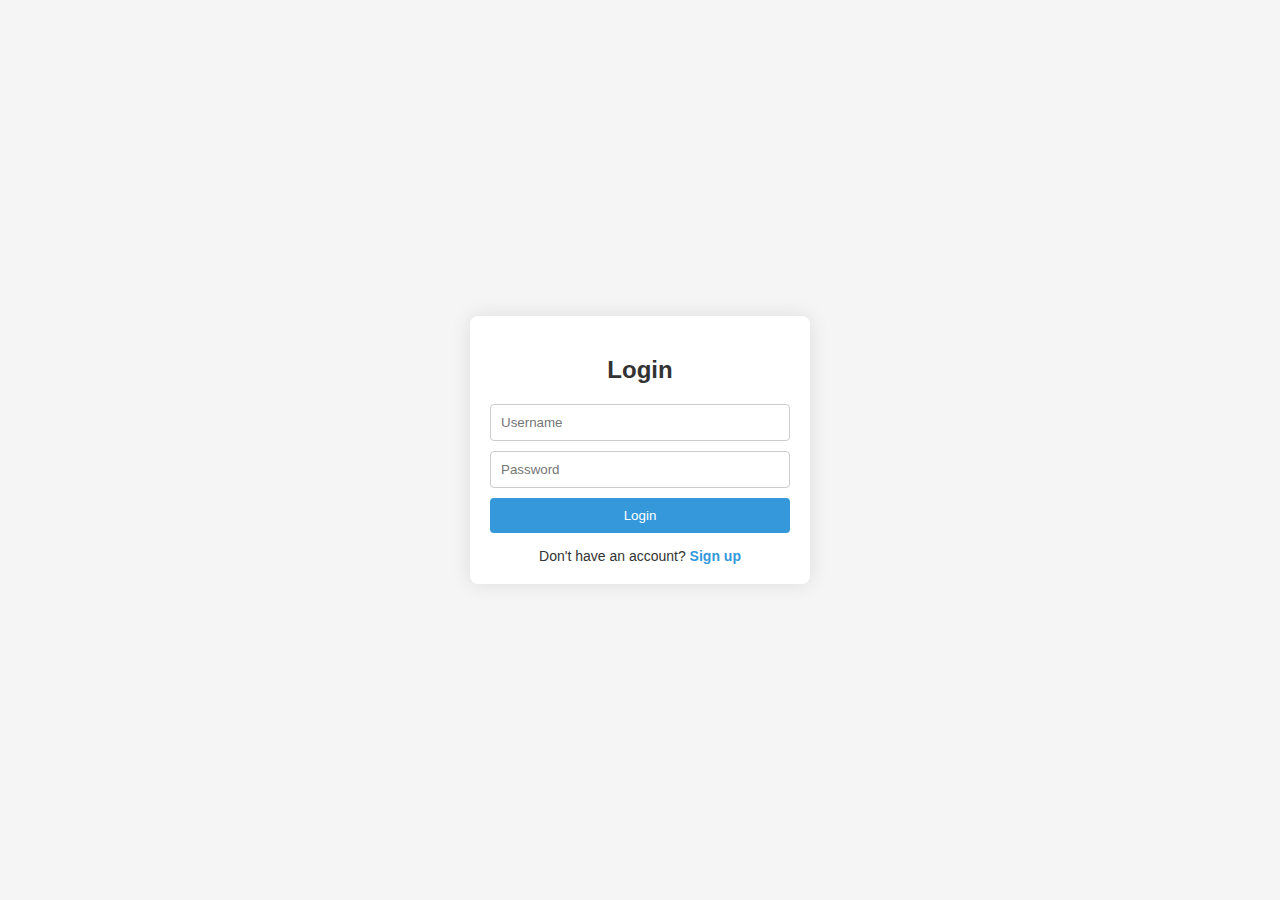
<file: project/login.html>
<!DOCTYPE html>
<html lang="en">
<head>
  <meta charset="UTF-8">
  <meta name="viewport" content="width=device-width, initial-scale=1.0">
  <title>Login Page</title>
  <style>
    body {
      font-family: 'Arial', sans-serif;
      margin: 0;
      padding: 0;
      background-color: #f5f5f5;
      display: flex;
      align-items: center;
      justify-content: center;
      height: 100vh;
    }

    .login-container {
      background-color: #fff;
      padding: 20px;
      border-radius: 8px;
      box-shadow: 0 0 20px rgba(0, 0, 0, 0.1);
      width: 300px;
      text-align: center;
    }

    .login-container h2 {
      color: #333;
    }

    .login-form {
      margin-top: 20px;
    }

    .login-form input {
      width: 100%;
      padding: 10px;
      margin-bottom: 10px;
      border: 1px solid #ccc;
      border-radius: 4px;
      box-sizing: border-box;
    }

    .login-form button {
      background-color: #3498db;
      color: #fff;
      padding: 10px;
      border: none;
      border-radius: 4px;
      cursor: pointer;
      width: 100%;
    }

    .login-form button:hover {
      background-color: #2980b9;
    }

    .signup-link {
      margin-top: 15px;
      color: #333;
      font-size: 14px;
    }

    .signup-link a {
      color: #3498db;
      text-decoration: none;
      font-weight: bold;
    }
  </style>
</head>
<body>

  <div class="login-container">
    <h2>Login</h2>
    <form class="login-form" onsubmit="authenticateUser(event)">
      <input type="text" id="username" placeholder="Username" required>
      <input type="password" id="password" placeholder="Password" required>
      <button type="submit">Login</button>
    </form>
    <div class="signup-link">
      Don't have an account? <a href="#">Sign up</a>
    </div>
  </div>

  <script>
    function authenticateUser(event) {
      event.preventDefault(); // Prevent form submission
      const username = document.getElementById('username').value;
      const password = document.getElementById('password').value;

      // Validate credentials (this is just an example, not secure for production)
      if (username === 'example' && password === 'password') {
        alert('Login successful! Redirecting...');
        // In a real scenario, you would redirect to another page or update the UI accordingly.
      } else {
        alert('Invalid credentials. Please try again.');
      }
    }
  </script>

</body>
</html>




<!--<!DOCTYPE html>
<html lang="en">
<head>
  <meta charset="UTF-8">
  <meta name="viewport" content="width=device-width, initial-scale=1.0">
  <title>Login Page</title>
  <style>
    body {
      font-family: 'Arial', sans-serif;
      margin: 0;
      padding: 0;
      background-color: #f5f5f5;
      display: flex;
      align-items: center;
      justify-content: center;
      height: 100vh;
    }

    .login-container {
      background-color: #fff;
      padding: 20px;
      border-radius: 8px;
      box-shadow: 0 0 20px rgba(0, 0, 0, 0.1);
      width: 300px;
      text-align: center;
    }

    .login-container h2 {
      color: #333;
    }

    .login-form {
      margin-top: 20px;
    }

    .login-form input {
      width: 100%;
      padding: 10px;
      margin-bottom: 10px;
      border: 1px solid #ccc;
      border-radius: 4px;
      box-sizing: border-box;
    }

    .login-form button {
      background-color: #3498db;
      color: #fff;
      padding: 10px;
      border: none;
      border-radius: 4px;
      cursor: pointer;
      width: 100%;
    }

    .login-form button:hover {
      background-color: #2980b9;
    }

    .signup-link {
      margin-top: 15px;
      color: #333;
      font-size: 14px;
    }

    .signup-link a {
      color: #3498db;
      text-decoration: none;
      font-weight: bold;
    }
  </style>
</head>
<body>

  <div class="login-container">
    <h2>Login</h2>
    <form class="login-form">
      <input type="text" placeholder="Username" required>
      <input type="password" placeholder="Password" required>
      <button type="submit">Login</button>
    </form>
    <div class="signup-link">
      Don't have an account? <a href="#">Sign up</a>
    </div>
  </div>

</body>
</html>
-->
</file>
